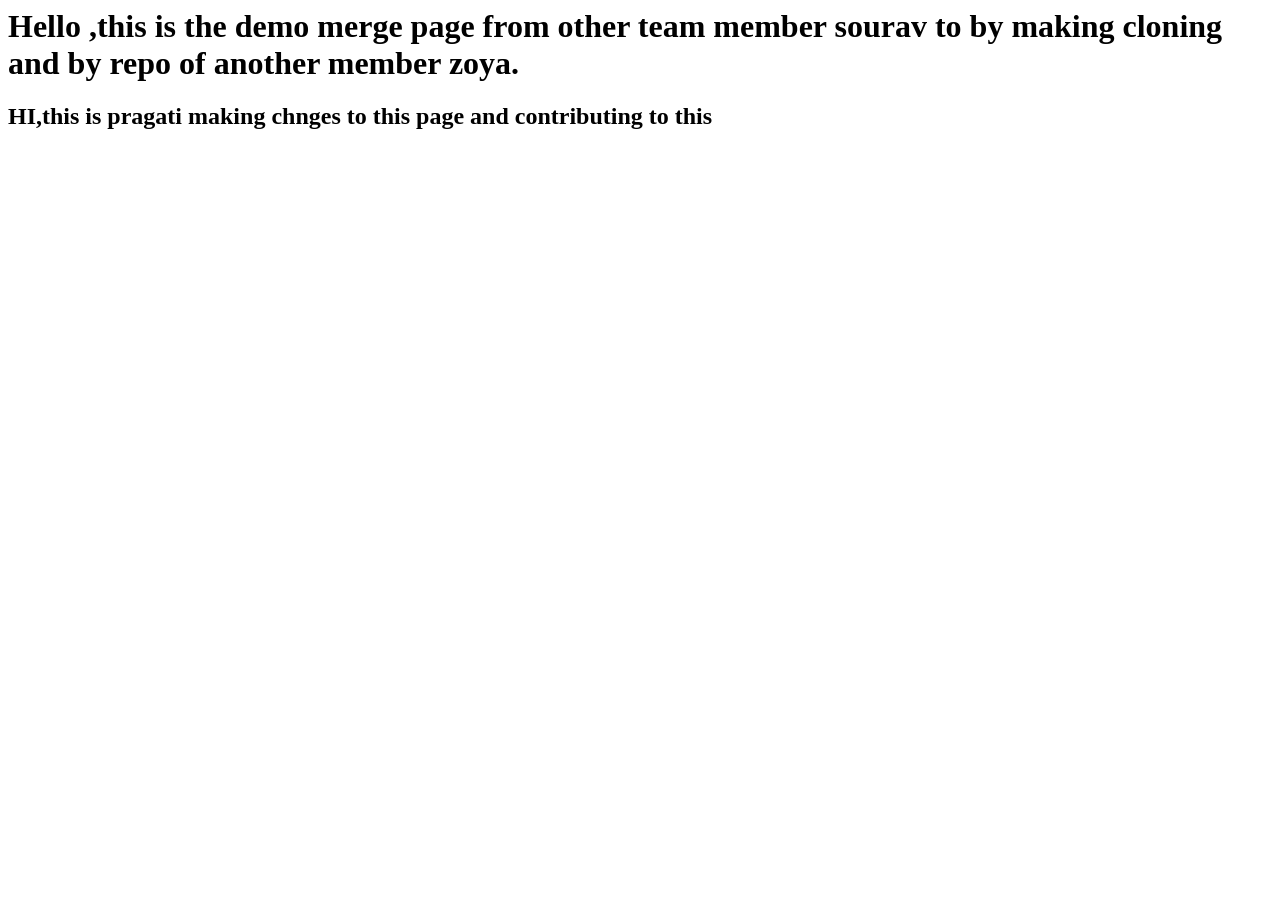
<file: demo_page.html>
<html>


<h1> Hello ,this is the demo merge page from other team member sourav to by making cloning and by repo of another member zoya.

<h2>HI,this is pragati making chnges to this page  and contributing to this </h2>
</html>
</file>
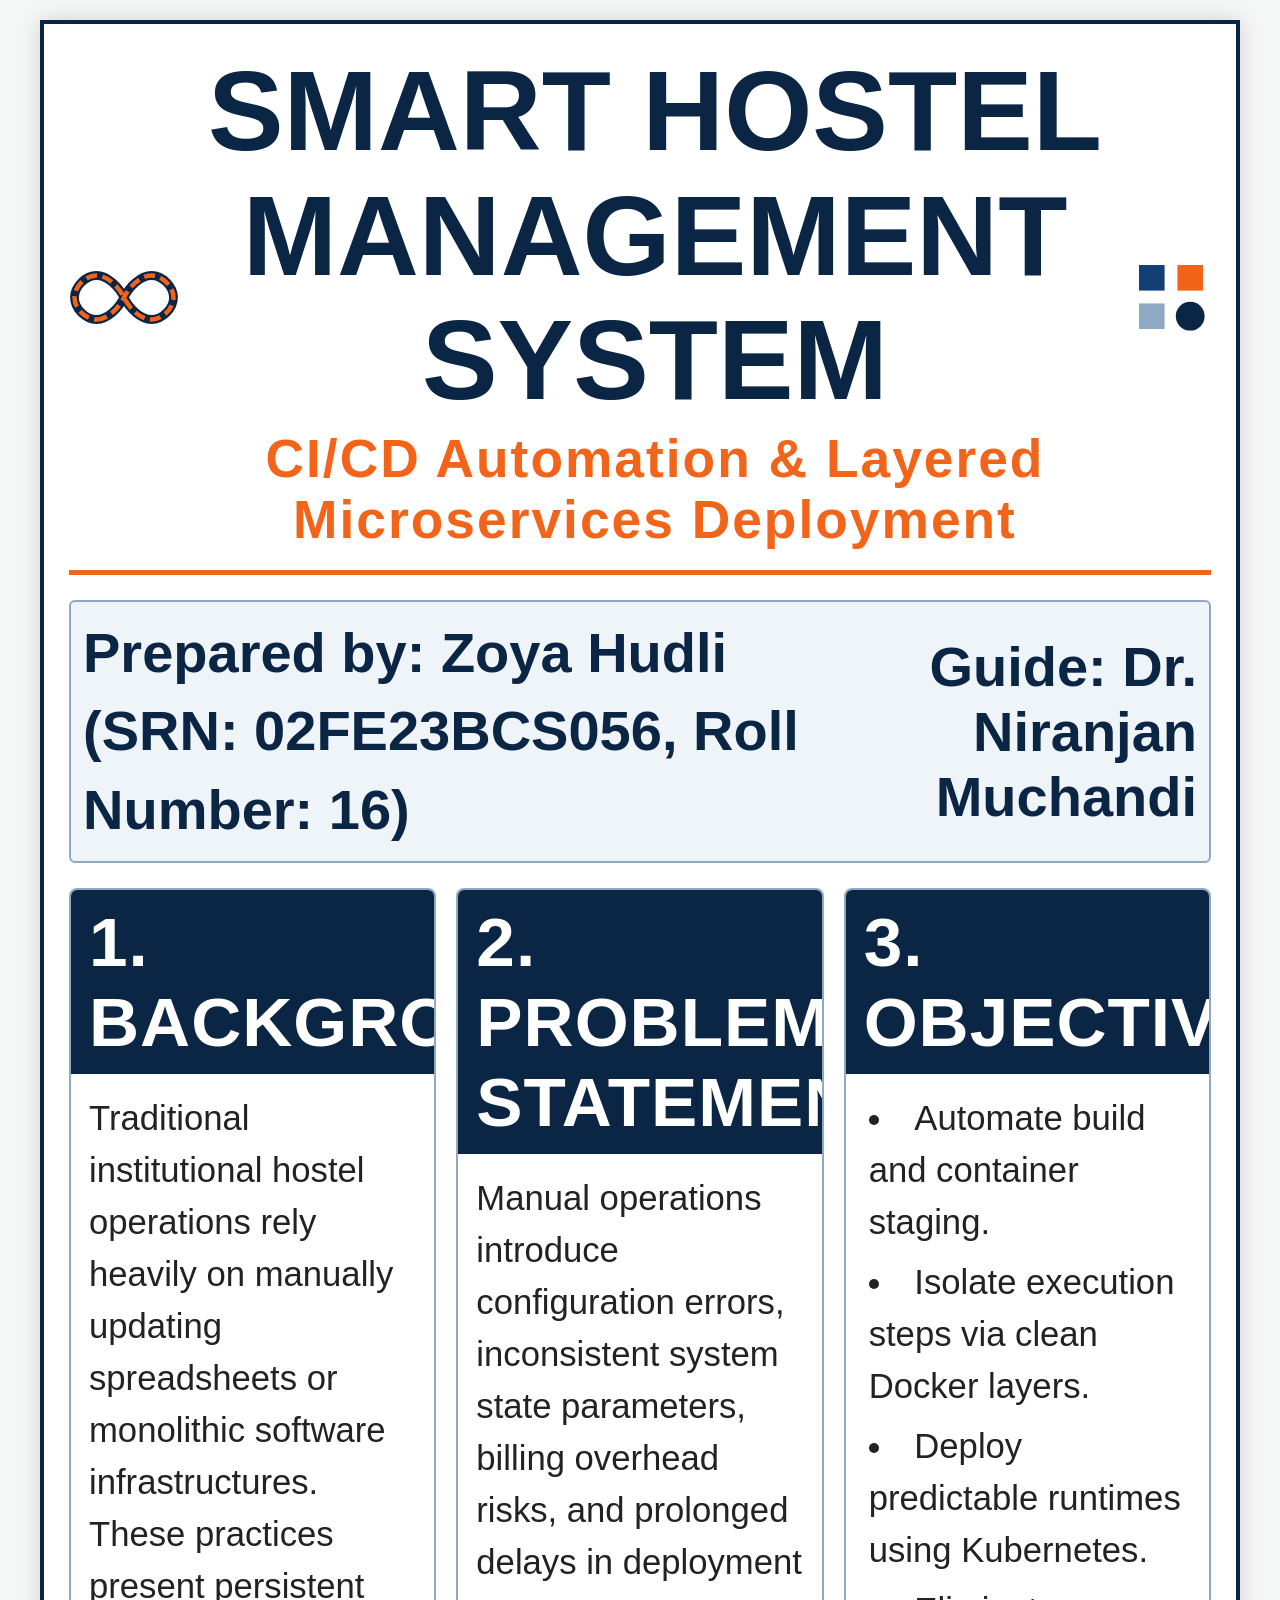
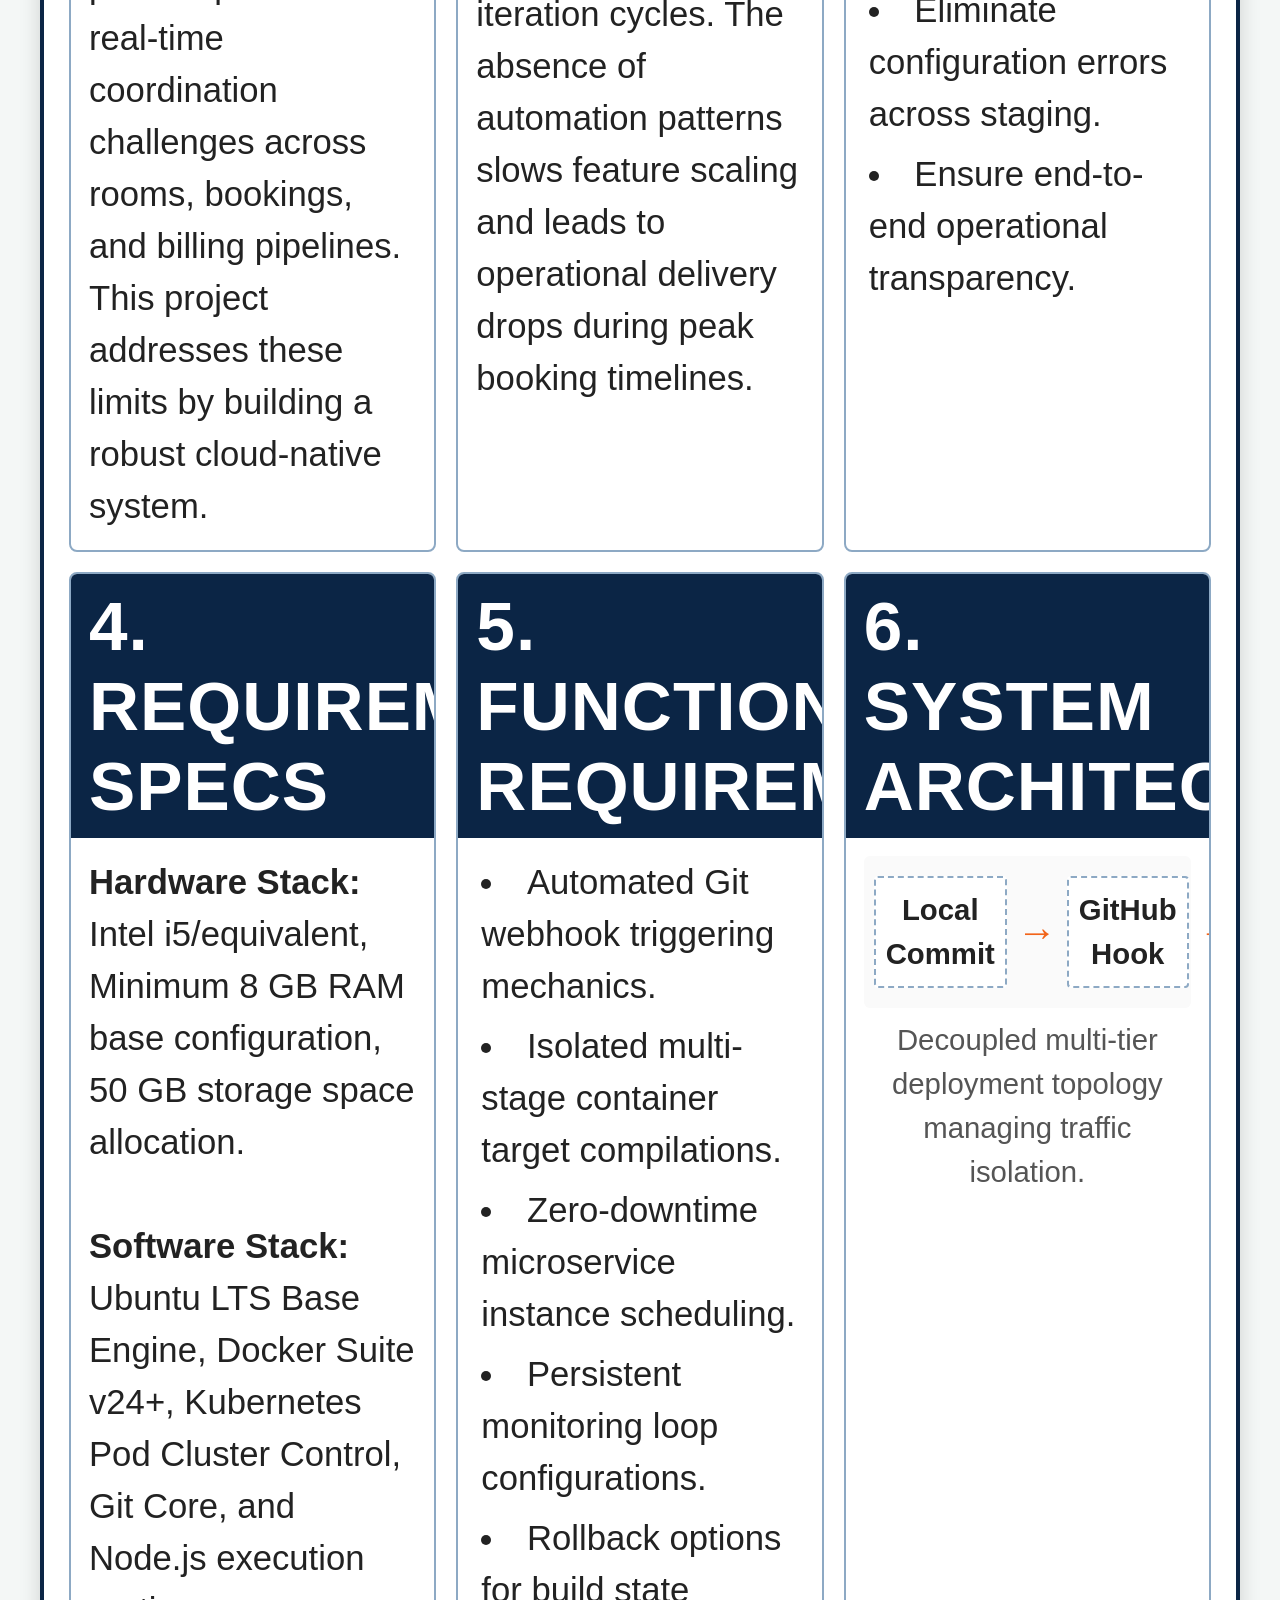
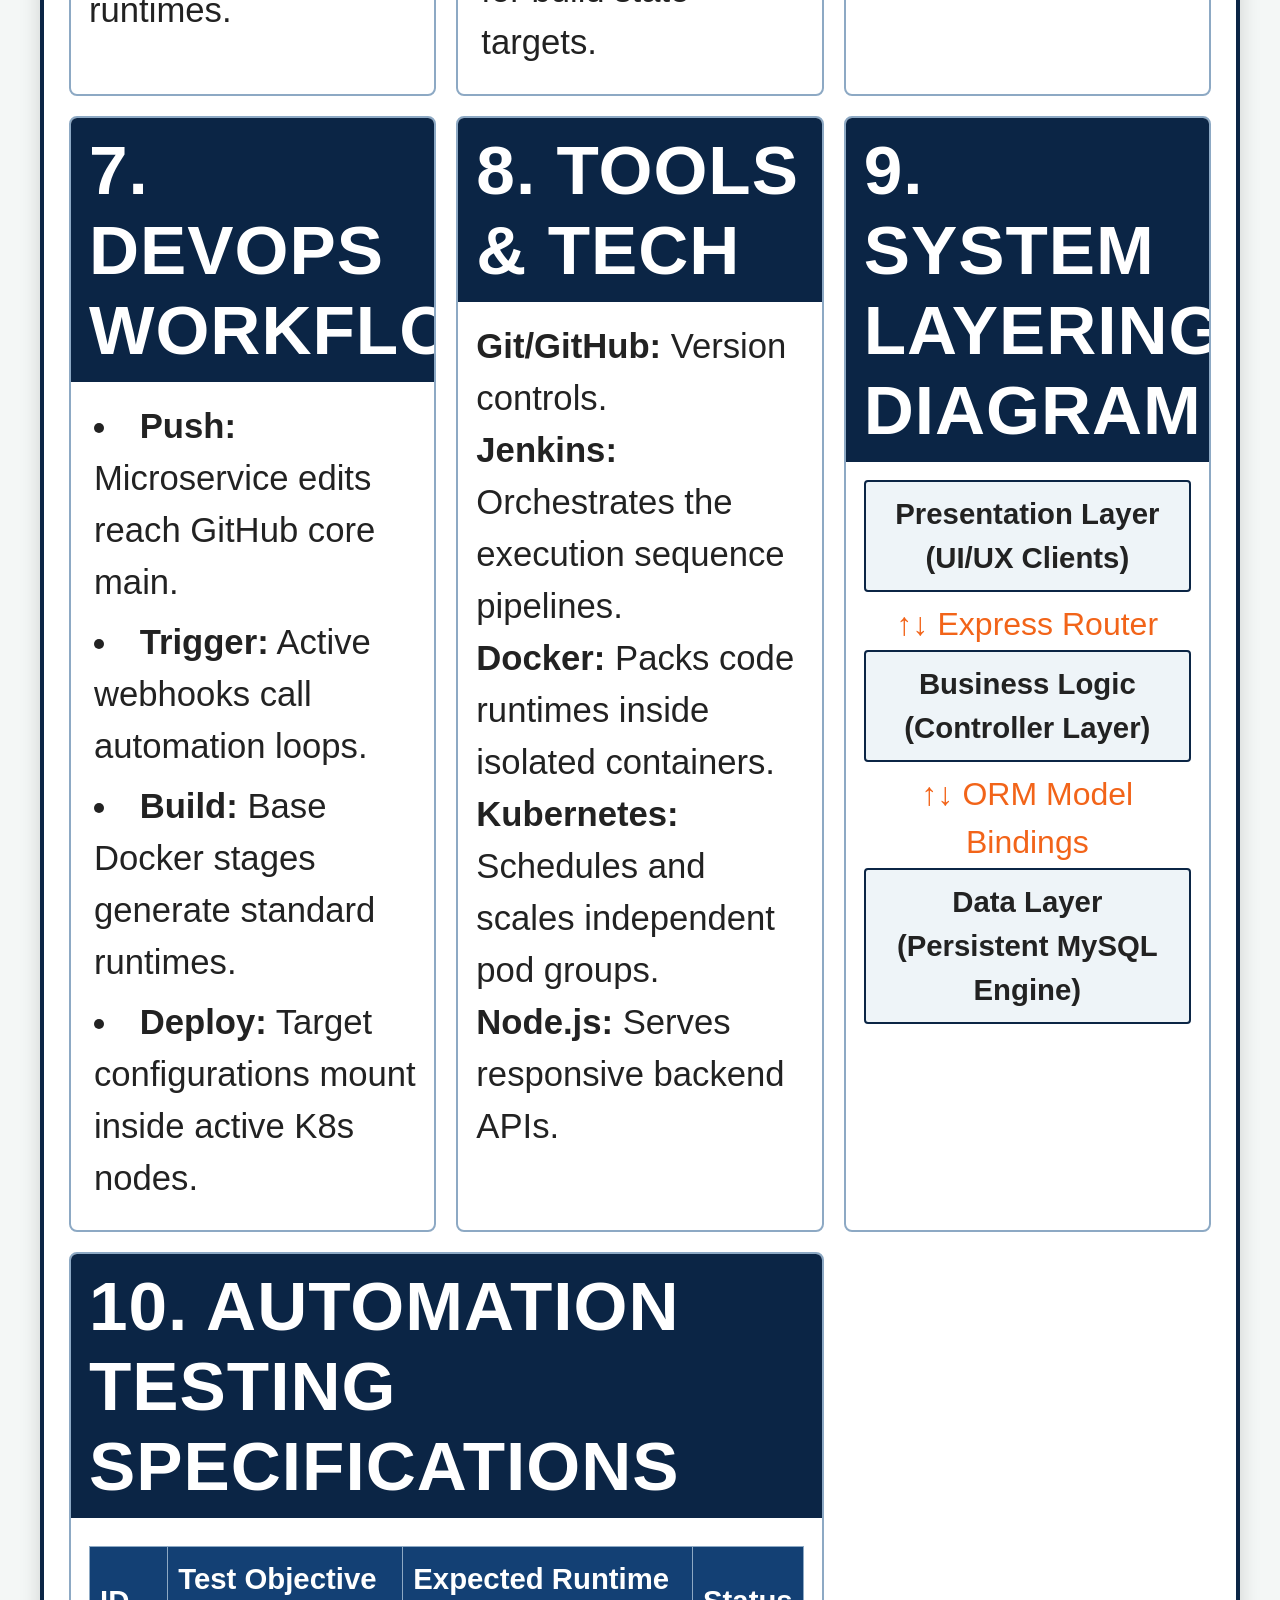
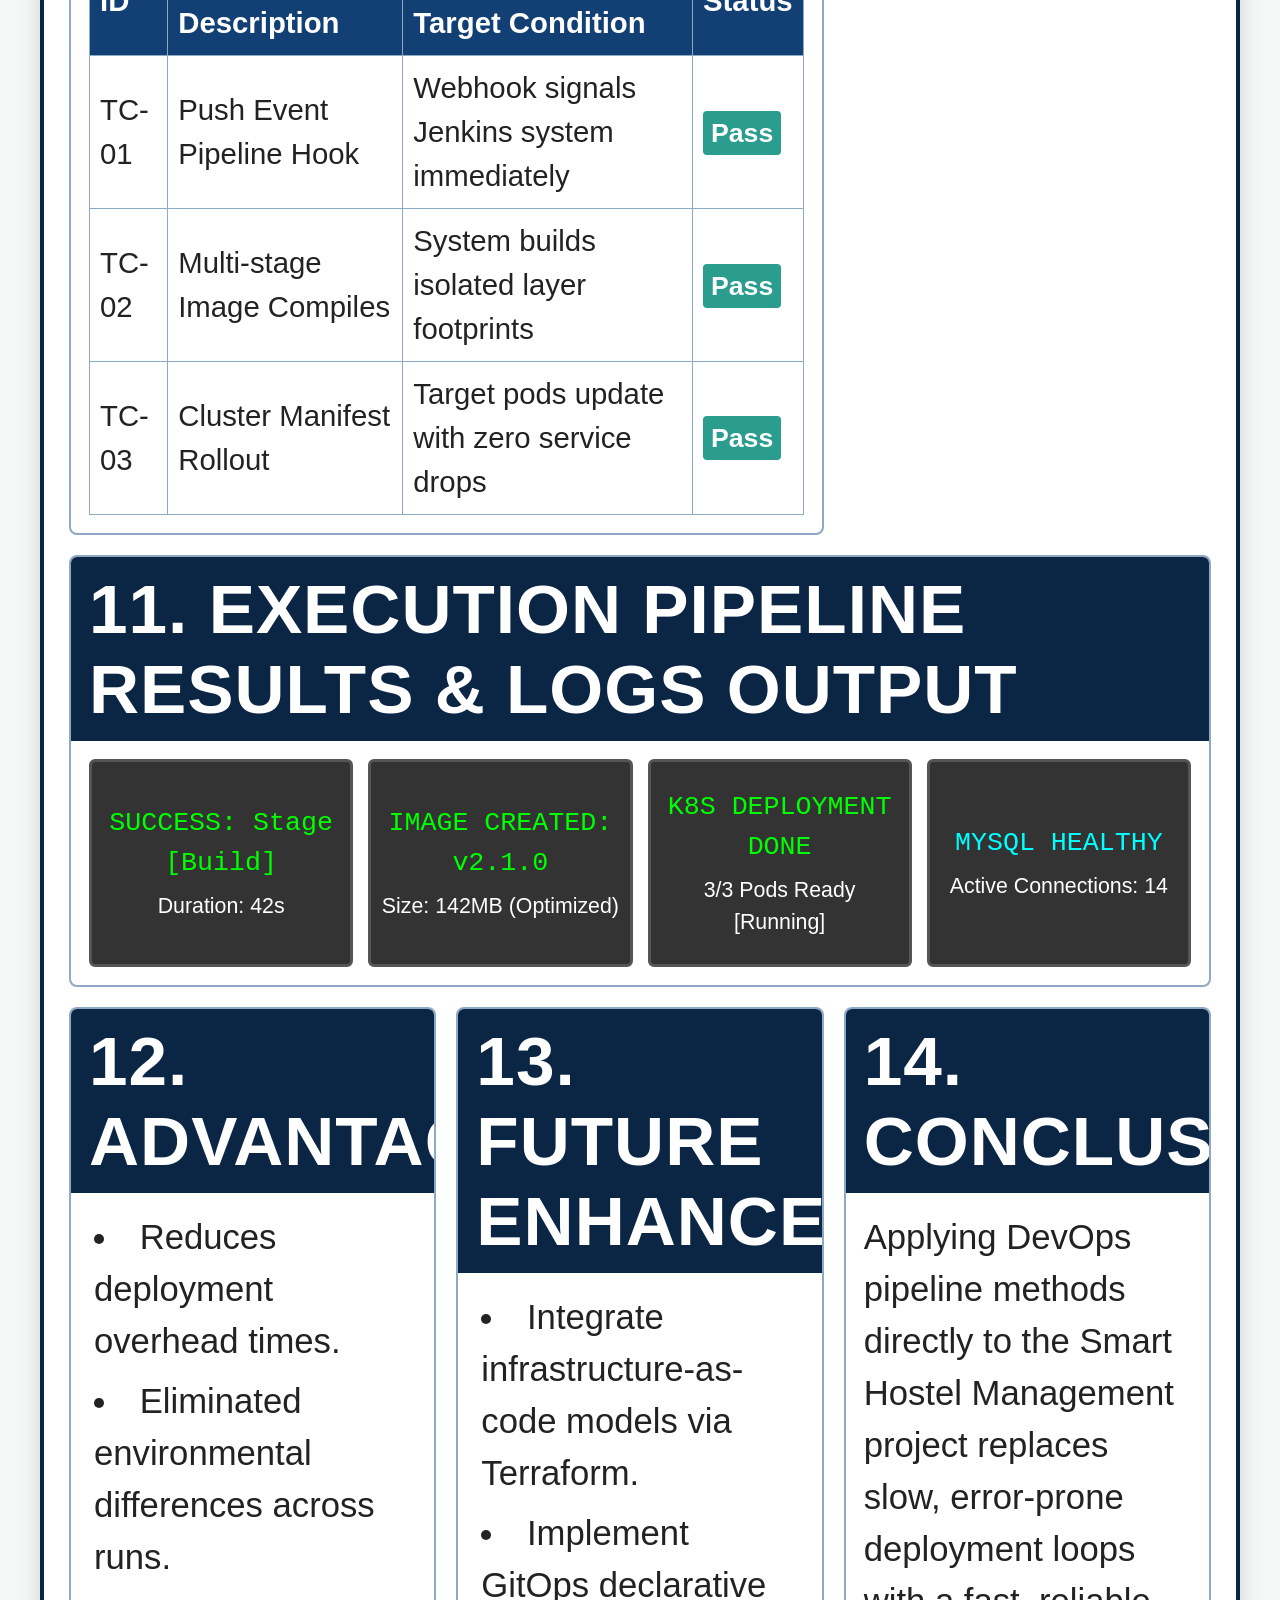
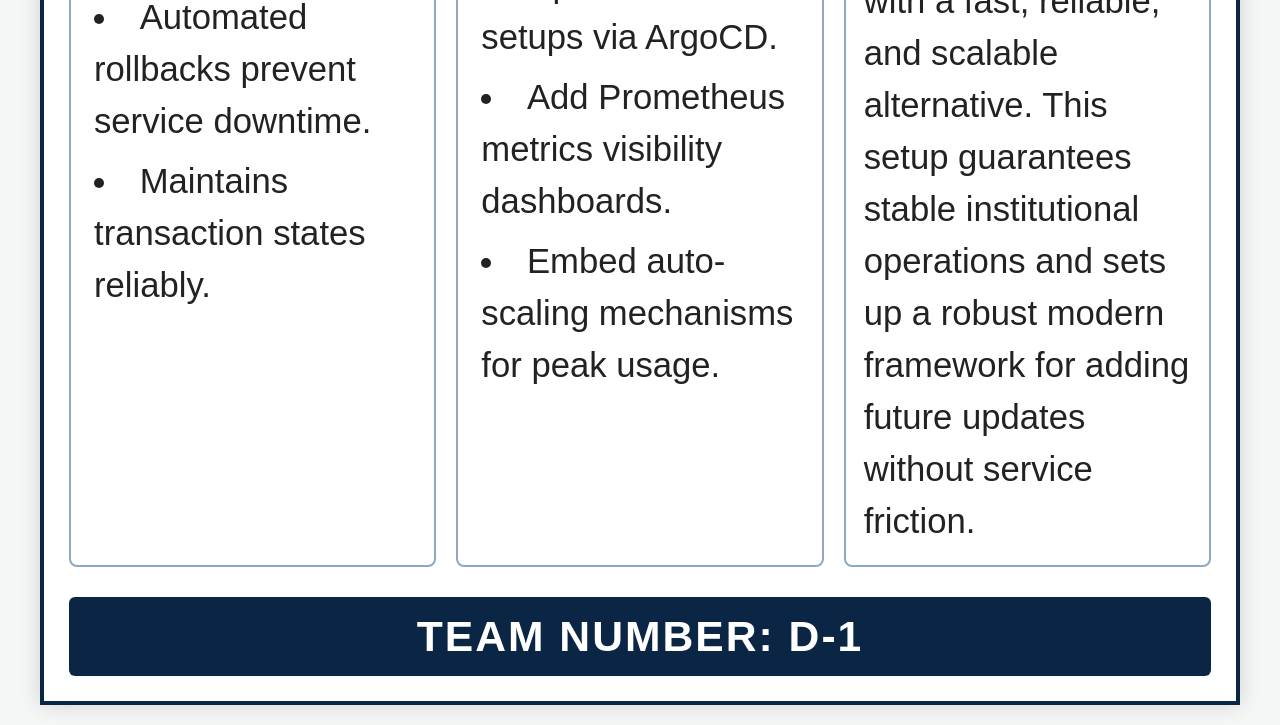
<file: poster.html>
<!DOCTYPE html>
<html lang="en">
<head>
    <meta charset="UTF-8">
    <meta name="viewport" content="width=device-width, initial-scale=1.0">
    <title>DevOps Poster Template - Smart Hostel Management System</title>
    <style>
        :root {
            --primary-blue: #0b2545;
            --secondary-blue: #134074;
            --accent-orange: #f26419;
            --light-bg: #eef4f8;
            --border-color: #8da9c4;
            --success-green: #2a9d8f;
        }

        * {
            box-sizing: border-box;
            margin: 0;
            padding: 0;
            font-family: 'Segoe UI', Tahoma, Geneva, Verdana, sans-serif;
        }

        body {
            background-color: #f4f7f6;
            padding: 20px;
            display: flex;
            justify-content: center;
        }

        /* Standardized 3:4 Layout Grid Poster Aspect Ratio Box */
        .poster-container {
            width: 1200px;
            background-color: white;
            border: 4px solid var(--primary-blue);
            padding: 25px;
            box-shadow: 0 0 20px rgba(0,0,0,0.15);
        }

        /* 1. Header Layout block with precise font rules scaling */
        .poster-header {
            display: flex;
            align-items: center;
            justify-content: space-between;
            border-bottom: 5px solid var(--accent-orange);
            padding-bottom: 20px;
            margin-bottom: 25px;
        }

        .header-logo {
            width: 110px;
            height: auto;
        }

        .header-center {
            text-align: center;
            flex-grow: 1;
            padding: 0 20px;
        }

        .header-center h1 {
            font-size: 85pt; /* Exact 80-100pt Requirement Constraint Checked */
            font-weight: 900;
            color: var(--primary-blue);
            text-transform: uppercase;
            line-height: 1.1;
        }

        .header-center h2 {
            font-size: 40pt;
            color: var(--accent-orange);
            margin-top: 5px;
            letter-spacing: 2px;
            font-weight: 700;
        }

        /* Meta block parameters mapping user specific criteria */
        .meta-info-grid {
            display: grid;
            grid-template-columns: 2fr 1fr;
            background-color: var(--light-bg);
            border: 2px solid var(--border-color);
            padding: 12px;
            border-radius: 6px;
            margin-bottom: 25px;
        }

        .authors-info {
            font-size: 42pt; /* Exact 40-50pt Specification Constraint Checked */
            color: var(--primary-blue);
            font-weight: 600;
            line-height: 1.4;
        }

        .guide-info {
            font-size: 42pt;
            color: var(--primary-blue);
            font-weight: 600;
            text-align: right;
            align-self: center;
        }

        /* Layout columns handling row-spanning architectures */
        .poster-grid {
            display: grid;
            grid-template-columns: repeat(3, 1fr);
            gap: 20px;
        }

        /* Structural container cards styling components */
        .section-card {
            border: 2px solid var(--border-color);
            border-radius: 8px;
            overflow: hidden;
            background-color: white;
            display: flex;
            flex-direction: column;
        }

        .section-header {
            background-color: var(--primary-blue);
            color: white;
            font-size: 52pt; /* Exact 50-60pt Bold Section Header Requirement Checked */
            font-weight: bold;
            padding: 12px 18px;
            text-transform: uppercase;
            letter-spacing: 1px;
        }

        .section-content {
            padding: 18px;
            font-size: 26pt; /* Exact 24-36pt Body Text Specification Constraint Checked */
            line-height: 1.5;
            color: #222;
            flex-grow: 1;
        }

        .span-2 { grid-column: span 2; }
        .span-3 { grid-column: span 3; }

        ul {
            list-style-position: inside;
            margin-left: 5px;
        }

        li {
            margin-bottom: 8px;
        }

        /* Flow graphic configurations element tags */
        .flow-container {
            display: flex;
            justify-content: space-between;
            align-items: center;
            padding: 20px 10px;
            background: #fafafa;
            border-radius: 6px;
        }

        .flow-step {
            text-align: center;
            flex: 1;
            padding: 10px;
            border: 2px dashed var(--border-color);
            background: white;
            border-radius: 4px;
            font-size: 22pt;
            font-weight: 600;
        }

        .flow-arrow {
            font-size: 30pt;
            color: var(--accent-orange);
            font-weight: bold;
            padding: 0 10px;
        }

        /* Tables & Diagrams element rendering layouts */
        table {
            width: 100%;
            border-collapse: collapse;
            margin-top: 10px;
            font-size: 22pt; /* Exact 20-28pt Matrix Labels Requirement Constraint Checked */
        }

        th, td {
            border: 1px solid var(--border-color);
            padding: 10px;
            text-align: left;
        }

        th {
            background-color: var(--secondary-blue);
            color: white;
        }

        .pass-badge {
            background-color: var(--success-green);
            color: white;
            padding: 2px 8px;
            border-radius: 4px;
            font-weight: bold;
            font-size: 20pt;
            display: inline-block;
        }

        /* Layout for block 11 grid panels elements */
        .results-gallery {
            display: grid;
            grid-template-columns: repeat(4, 1fr);
            gap: 15px;
            text-align: center;
        }

        .mock-ui-box {
            background: #333;
            color: #00ff00;
            font-family: monospace;
            padding: 25px 10px;
            border-radius: 6px;
            font-size: 20pt;
            border: 3px solid #555;
            min-height: 130px;
            display: flex;
            align-items: center;
            justify-content: center;
            flex-direction: column;
        }

        .mock-ui-box span {
            color: white;
            font-size: 16pt;
            margin-top: 8px;
        }

        .footer-bar {
            margin-top: 30px;
            background-color: var(--primary-blue);
            color: white;
            padding: 15px;
            text-align: center;
            font-size: 32pt;
            font-weight: bold;
            border-radius: 6px;
            letter-spacing: 2px;
        }
    </style>
</head>
<body>

    <div class="poster-container">

        <header class="poster-header">
            <div class="header-logo">
                <svg viewBox="0 0 100 50" width="110">
                    <path d="M25,45 C35,45 45,35 50,25 C55,15 65,5 75,5 C85,5 95,15 95,25 C95,35 85,45 75,45 C65,45 55,35 50,25 C45,15 35,5 25,5 C15,5 5,15 5,25 C5,35 15,45 25,45 Z" fill="none" stroke="#0b2545" stroke-width="8"/>
                    <path d="M25,45 C35,45 45,35 50,25 C55,15 65,5 75,5 C85,5 95,15 95,25 C95,35 85,45 75,45 C65,45 55,35 50,25 C45,15 35,5 25,5 C15,5 5,15 5,25 C5,35 15,45 25,45 Z" fill="none" stroke="#f26419" stroke-width="4" stroke-dasharray="10,5"/>
                </svg>
            </div>
            <div class="header-center">
                <h1>Smart Hostel Management System</h1>
                <h2>CI/CD Automation & Layered Microservices Deployment</h2>
            </div>
            <div class="header-logo" style="text-align: right;">
                <svg viewBox="0 0 50 50" width="80">
                    <rect x="5" y="5" width="16" height="16" fill="#134074" />
                    <rect x="29" y="5" width="16" height="16" fill="#f26419" />
                    <rect x="5" y="29" width="16" height="16" fill="#8da9c4" />
                    <circle cx="37" cy="37" r="9" fill="#0b2545" />
                </svg>
            </div>
        </header>

        <div class="meta-info-grid">
            <div class="authors-info">
                <strong>Prepared by:</strong> Zoya Hudli (SRN: 02FE23BCS056, Roll Number: 16)
            </div>
            <div class="guide-info">
                <strong>Guide:</strong> Dr. Niranjan Muchandi
            </div>
        </div>

        <main class="poster-grid">

            <div class="section-card">
                <div class="section-header">1. Background</div>
                <div class="section-content">
                    Traditional institutional hostel operations rely heavily on manually updating spreadsheets or monolithic software infrastructures. These practices present persistent real-time coordination challenges across rooms, bookings, and billing pipelines. This project addresses these limits by building a robust cloud-native system.
                </div>
            </div>

            <div class="section-card">
                <div class="section-header">2. Problem Statement</div>
                <div class="section-content">
                    Manual operations introduce configuration errors, inconsistent system state parameters, billing overhead risks, and prolonged delays in deployment iteration cycles. The absence of automation patterns slows feature scaling and leads to operational delivery drops during peak booking timelines.
                </div>
            </div>

            <div class="section-card">
                <div class="section-header">3. Objectives</div>
                <div class="section-content">
                    <ul>
                        <li>Automate build and container staging.</li>
                        <li>Isolate execution steps via clean Docker layers.</li>
                        <li>Deploy predictable runtimes using Kubernetes.</li>
                        <li>Eliminate configuration errors across staging.</li>
                        <li>Ensure end-to-end operational transparency.</li>
                    </ul>
                </div>
            </div>

            <div class="section-card">
                <div class="section-header">4. Requirement Specs</div>
                <div class="section-content">
                    <strong>Hardware Stack:</strong> Intel i5/equivalent, Minimum 8 GB RAM base configuration, 50 GB storage space allocation.<br><br>
                    <strong>Software Stack:</strong> Ubuntu LTS Base Engine, Docker Suite v24+, Kubernetes Pod Cluster Control, Git Core, and Node.js execution runtimes.
                </div>
            </div>

            <div class="section-card">
                <div class="section-header">5. Functional Requirements</div>
                <div class="section-content">
                    <ul>
                        <li>Automated Git webhook triggering mechanics.</li>
                        <li>Isolated multi-stage container target compilations.</li>
                        <li>Zero-downtime microservice instance scheduling.</li>
                        <li>Persistent monitoring loop configurations.</li>
                        <li>Rollback options for build state targets.</li>
                    </ul>
                </div>
            </div>

            <div class="section-card">
                <div class="section-header">6. System Architecture</div>
                <div class="section-content">
                    <div class="flow-container">
                        <div class="flow-step">Local Commit</div>
                        <div class="flow-arrow">&rarr;</div>
                        <div class="flow-step">GitHub Hook</div>
                        <div class="flow-arrow">&rarr;</div>
                        <div class="flow-step">Jenkins CI</div>
                        <div class="flow-arrow">&rarr;</div>
                        <div class="flow-step">K8s Cluster</div>
                    </div>
                    <p style="margin-top: 10px; font-size: 22pt; color: #555; text-align: center;">
                        Decoupled multi-tier deployment topology managing traffic isolation.
                    </p>
                </div>
            </div>

            <div class="section-card">
                <div class="section-header">7. DevOps Workflow</div>
                <div class="section-content">
                    <ul>
                        <li><strong>Push:</strong> Microservice edits reach GitHub core main.</li>
                        <li><strong>Trigger:</strong> Active webhooks call automation loops.</li>
                        <li><strong>Build:</strong> Base Docker stages generate standard runtimes.</li>
                        <li><strong>Deploy:</strong> Target configurations mount inside active K8s nodes.</li>
                    </ul>
                </div>
            </div>

            <div class="section-card">
                <div class="section-header">8. Tools & Tech</div>
                <div class="section-content">
                    <strong>Git/GitHub:</strong> Version controls.<br>
                    <strong>Jenkins:</strong> Orchestrates the execution sequence pipelines.<br>
                    <strong>Docker:</strong> Packs code runtimes inside isolated containers.<br>
                    <strong>Kubernetes:</strong> Schedules and scales independent pod groups.<br>
                    <strong>Node.js:</strong> Serves responsive backend APIs.
                </div>
            </div>

            <div class="section-card">
                <div class="section-header">9. System Layering Diagram</div>
                <div class="section-content" style="text-align: center;">
                    <div style="border: 2px solid var(--primary-blue); padding: 10px; background: var(--light-bg); font-size: 22pt; font-weight: bold; border-radius: 4px; margin-bottom: 8px;">
                        Presentation Layer (UI/UX Clients)
                    </div>
                    <div style="font-size: 24pt; color: var(--accent-orange); margin: 2px 0;">&uarr;&darr; Express Router</div>
                    <div style="border: 2px solid var(--primary-blue); padding: 10px; background: var(--light-bg); font-size: 22pt; font-weight: bold; border-radius: 4px; margin-bottom: 8px;">
                        Business Logic (Controller Layer)
                    </div>
                    <div style="font-size: 24pt; color: var(--accent-orange); margin: 2px 0;">&uarr;&darr; ORM Model Bindings</div>
                    <div style="border: 2px solid var(--primary-blue); padding: 10px; background: var(--light-bg); font-size: 22pt; font-weight: bold; border-radius: 4px;">
                        Data Layer (Persistent MySQL Engine)
                    </div>
                </div>
            </div>

            <div class="section-card span-2">
                <div class="section-header">10. Automation Testing Specifications</div>
                <div class="section-content">
                    <table>
                        <thead>
                            <tr>
                                <th>ID</th>
                                <th>Test Objective Description</th>
                                <th>Expected Runtime Target Condition</th>
                                <th>Status</th>
                            </tr>
                        </thead>
                        <tbody>
                            <tr>
                                <td>TC-01</td>
                                <td>Push Event Pipeline Hook</td>
                                <td>Webhook signals Jenkins system immediately</td>
                                <td><span class="pass-badge">Pass</span></td>
                            </tr>
                            <tr>
                                <td>TC-02</td>
                                <td>Multi-stage Image Compiles</td>
                                <td>System builds isolated layer footprints</td>
                                <td><span class="pass-badge">Pass</span></td>
                            </tr>
                            <tr>
                                <td>TC-03</td>
                                <td>Cluster Manifest Rollout</td>
                                <td>Target pods update with zero service drops</td>
                                <td><span class="pass-badge">Pass</span></td>
                            </tr>
                        </tbody>
                    </table>
                </div>
            </div>

            <div class="section-card span-3">
                <div class="section-header">11. Execution Pipeline Results & Logs Output</div>
                <div class="section-content">
                    <div class="results-gallery">
                        <div class="mock-ui-box">
                            SUCCESS: Stage [Build]
                            <span>Duration: 42s</span>
                        </div>
                        <div class="mock-ui-box">
                            IMAGE CREATED: v2.1.0
                            <span>Size: 142MB (Optimized)</span>
                        </div>
                        <div class="mock-ui-box">
                            K8S DEPLOYMENT DONE
                            <span>3/3 Pods Ready [Running]</span>
                        </div>
                        <div class="mock-ui-box" style="color: #00ffff;">
                            MYSQL HEALTHY
                            <span>Active Connections: 14</span>
                        </div>
                    </div>
                </div>
            </div>

            <div class="section-card">
                <div class="section-header">12. Advantages</div>
                <div class="section-content">
                    <ul>
                        <li>Reduces deployment overhead times.</li>
                        <li>Eliminated environmental differences across runs.</li>
                        <li>Automated rollbacks prevent service downtime.</li>
                        <li>Maintains transaction states reliably.</li>
                    </ul>
                </div>
            </div>

            <div class="section-card">
                <div class="section-header">13. Future Enhancements</div>
                <div class="section-content">
                    <ul>
                        <li>Integrate infrastructure-as-code models via Terraform.</li>
                        <li>Implement GitOps declarative setups via ArgoCD.</li>
                        <li>Add Prometheus metrics visibility dashboards.</li>
                        <li>Embed auto-scaling mechanisms for peak usage.</li>
                    </ul>
                </div>
            </div>

            <div class="section-card">
                <div class="section-header">14. Conclusion</div>
                <div class="section-content">
                    Applying DevOps pipeline methods directly to the Smart Hostel Management project replaces slow, error-prone deployment loops with a fast, reliable, and scalable alternative. This setup guarantees stable institutional operations and sets up a robust modern framework for adding future updates without service friction.
                </div>
            </div>

        </main>

        <footer class="footer-bar">
            TEAM NUMBER: D-1
        </footer>

    </div>

</body>
</html>
</file>
